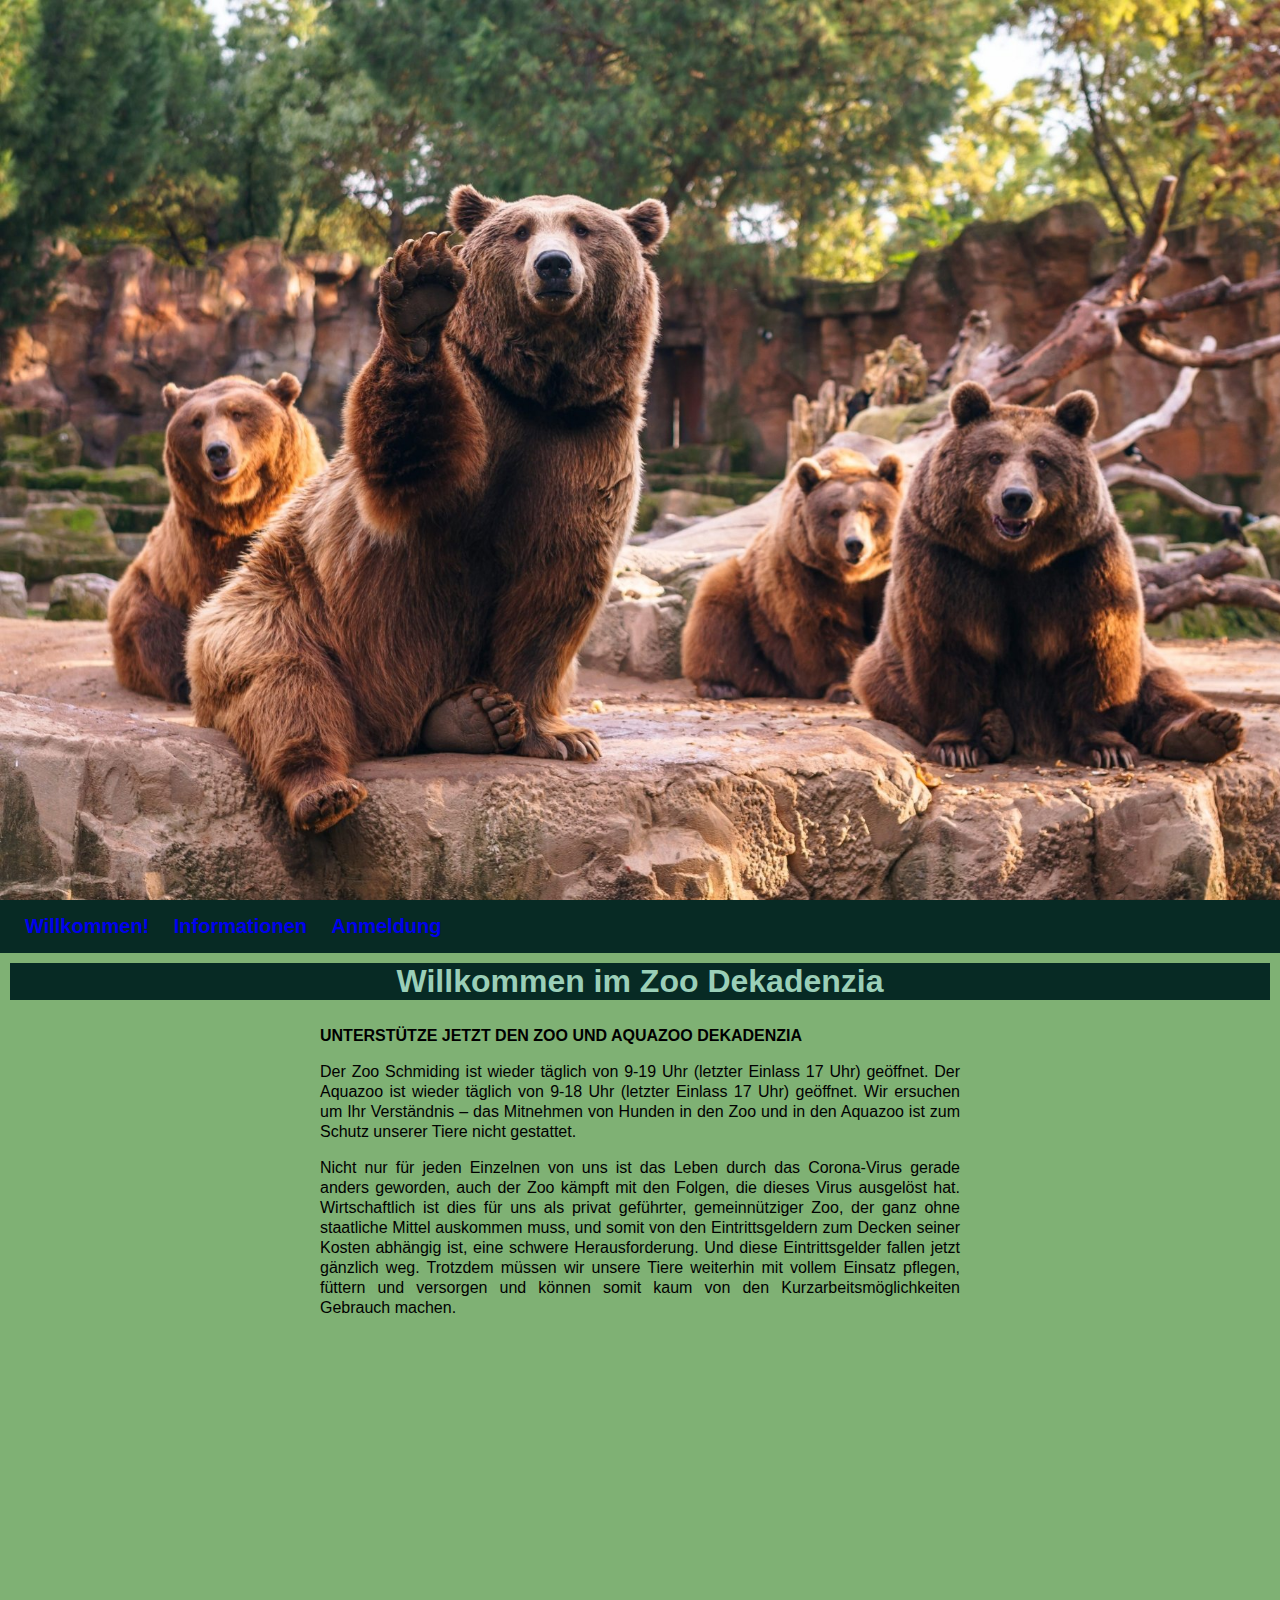
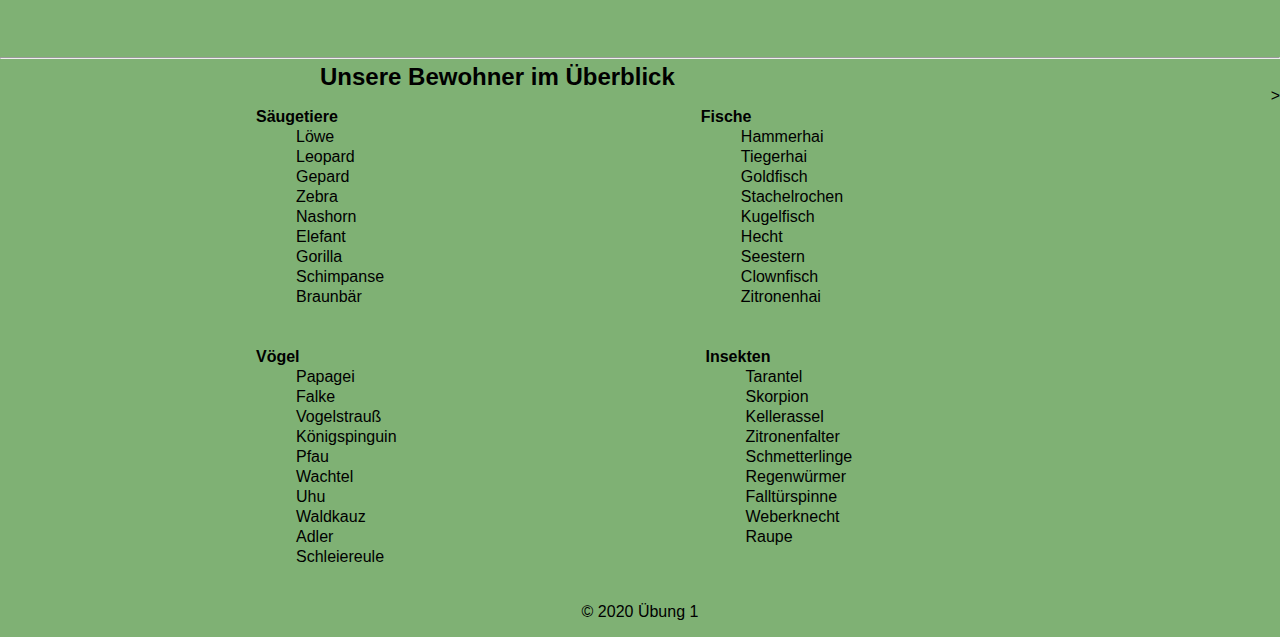
<file: Index.html>
<!DOCTYPE html>
<html>

<head>
    <title>Zoo Dekadenzia</title>
    <meta charset="UTF-8">
    <link rel="stylesheet" href="CSS/Style.css">
    <meta name="viewport" content="width=device-width, initial-scale1">
    <meta name="description" content="HTML">
</head>

<body>
    <header>
        <div class="customheader background-baer">
        
    </div>



        <nav class="Navigation">
            <ul>
                <strong> <li> <a href="Index.html">Willkommen!</a></li> </strong>
                <strong><li> <a href="Info.html">Informationen</a></li></strong>
                <strong><li> <a href="Anmeldung.html">Anmeldung</a></li></strong>
                <strong><li> </li></strong>
            </ul>
            
        </nav>

   
    </header> 
    <main>
        

        <h1> Willkommen im Zoo Dekadenzia </h1>

        <div class="row">
            <article class="formOne center">
               <strong><p>UNTERSTÜTZE JETZT DEN ZOO UND AQUAZOO DEKADENZIA</p></strong>

               <p>Der Zoo Schmiding ist wieder täglich von 9-19 Uhr (letzter Einlass 17 Uhr) geöffnet. 
                Der Aquazoo ist wieder täglich von 9-18 Uhr (letzter Einlass 17 Uhr) geöffnet. Wir ersuchen 
                um Ihr Verständnis – das Mitnehmen von Hunden in den Zoo und in den Aquazoo ist zum Schutz unserer 
                Tiere nicht gestattet.</p>
                
               <p>Nicht nur für jeden Einzelnen von uns ist das Leben durch das Corona-Virus gerade anders geworden, 
                auch der Zoo kämpft mit den Folgen, die dieses Virus ausgelöst hat. Wirtschaftlich ist dies für uns
                 als privat geführter, gemeinnütziger Zoo, der ganz ohne staatliche Mittel auskommen muss, und 
                 somit von den Eintrittsgeldern zum Decken seiner Kosten abhängig ist, eine schwere Herausforderung. 
                 Und diese Eintrittsgelder fallen jetzt gänzlich weg. Trotzdem müssen wir unsere Tiere weiterhin mit 
                 vollem Einsatz pflegen, füttern und versorgen und können somit kaum von den Kurzarbeitsmöglichkeiten 
                 Gebrauch machen.</p>
                </article>

                
        </div>
        <iframe width="560" height="315" src="https://www.youtube.com/embed/SG8d52cVG_E" frameborder="0" allow="accelerometer; autoplay; encrypted-media; gyroscope; picture-in-picture" class="center formOne" allowfullscreen></iframe>
   <hr>
   <div>
        <h2 class="formOne center">Unsere Bewohner im Überblick</h2>
        
        <div class="row">
        <dl class="formOne tabFormTwo">
           <strong> <dt>Säugetiere</dt> </strong>
            <dd>Löwe</dd>
            <dd>Leopard</dd>
            <dd>Gepard</dd>
            <dd>Zebra</dd>
            <dd>Nashorn</dd>
            <dd>Elefant</dd>
            <dd>Gorilla</dd>
            <dd>Schimpanse</dd>
            <dd>Braunbär</dd>
            
        </dl>

        <dl class="formOne tabForm">
            <strong><dt>Fische</dt> </strong>
            <dd>Hammerhai</dd>
            <dd>Tiegerhai</dd>
            <dd>Goldfisch</dd>
            <dd>Stachelrochen</dd>
            <dd>Kugelfisch</dd>
            <dd>Hecht</dd>
            <dd>Seestern</dd>
            <dd>Clownfisch</dd>
            <dd>Zitronenhai</dd>

        </dl>>
        </div>


        <div class="row">
       <dl class="formOne tabFormTwo">
           <strong><dt>Vögel</dt> </strong>
            <dd>Papagei</dd>
            <dd>Falke</dd>
            <dd>Vogelstrauß</dd>
            <dd>Königspinguin</dd>
            <dd>Pfau</dd>
            <dd>Wachtel</dd>
            <dd>Uhu</dd>
            <dd>Waldkauz</dd>
            <dd>Adler</dd>
            <dd>Schleiereule</dd>
        </dl>

        <dl class="formOne tabForm">
           <strong><dt>Insekten</dt></strong>
            <dd>Tarantel</dd>
            <dd>Skorpion</dd>
            <dd>Kellerassel</dd>
            <dd>Zitronenfalter</dd>
            <dd>Schmetterlinge</dd>
            <dd>Regenwürmer</dd>
            <dd>Falltürspinne</dd>
            <dd>Weberknecht</dd>
            <dd>Raupe</dd>
            
        </dl>
   </div>
   
   
   
   
    </main>


    <footer class="footer">
        <p>&copy; 2020 Übung 1</p>
    </footer>
</body>

</html>
</file>
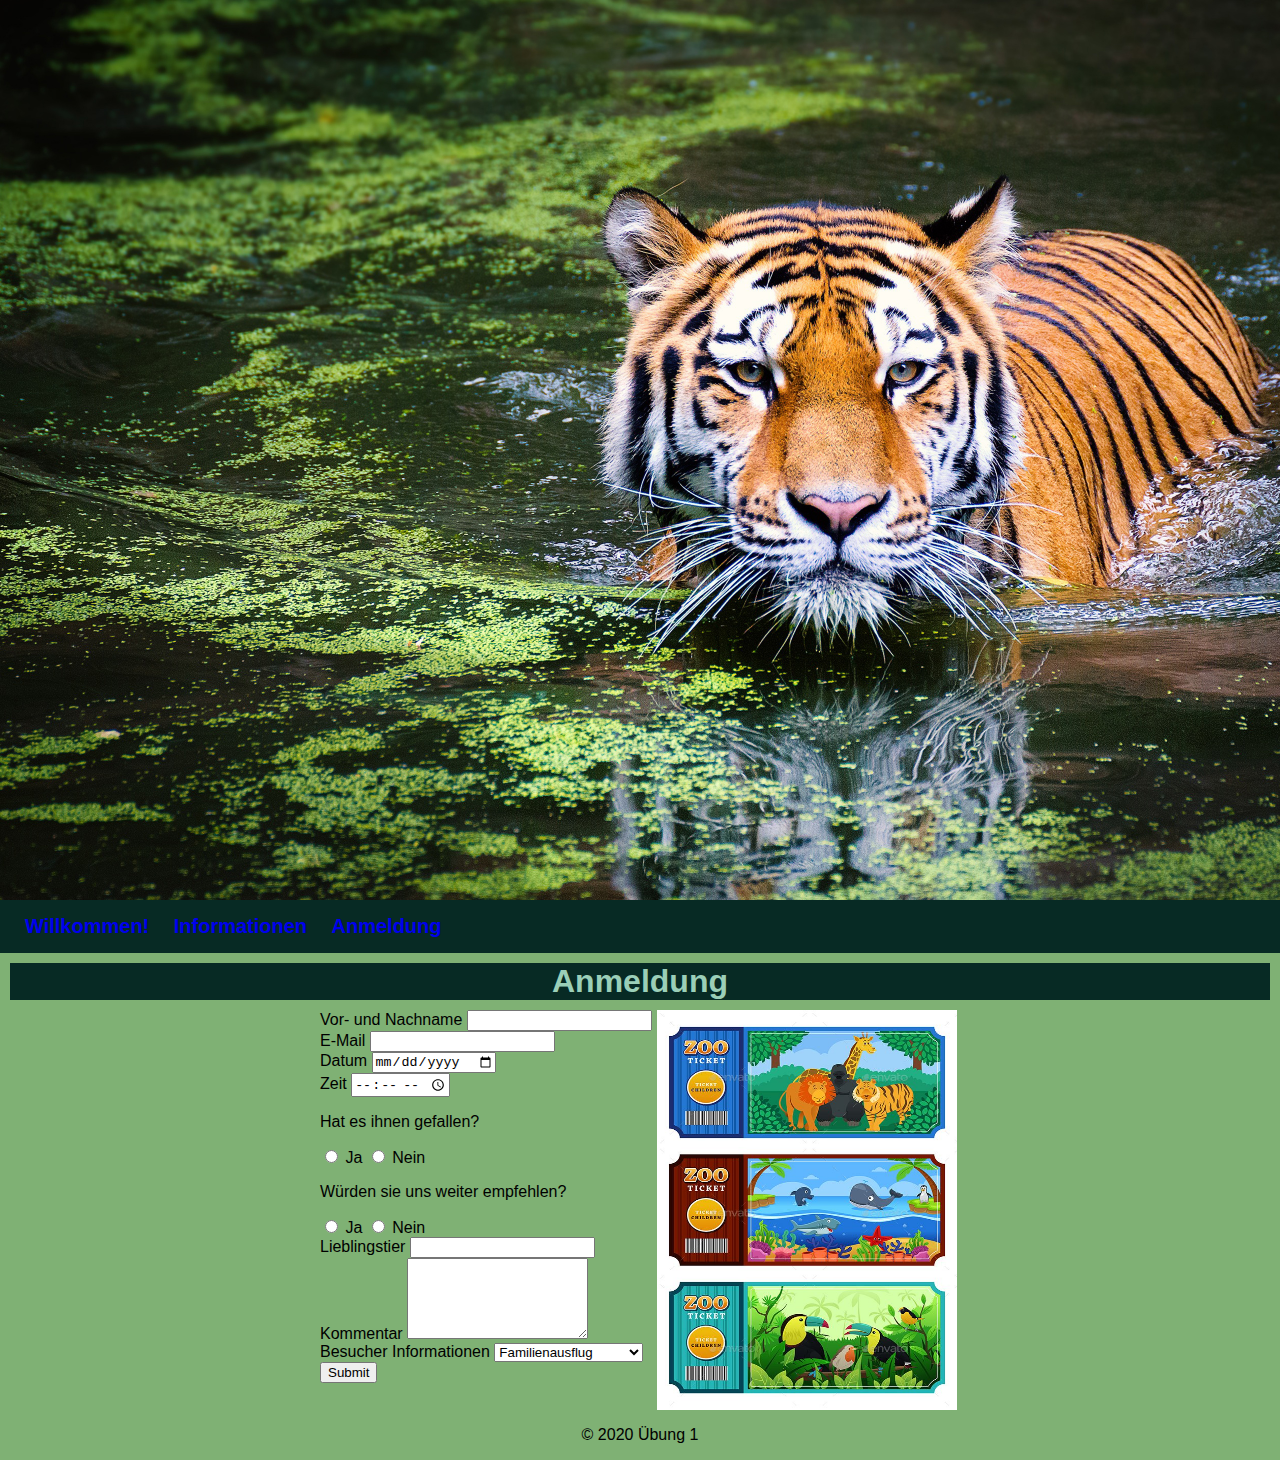
<file: Anmeldung.html>
<!DOCTYPE html>
<html>

<head>
    <title>Zoo Dekadenzia</title>
    <meta charset="UTF-8">
    <link rel="stylesheet" href="CSS/Style.css">
    <meta name="viewport" content="width=device-width, initial-scale1">
    <meta name="description" content="HTML">
</head>

<body>
    <header>
        <div class="customheader background-tiger">
        
    </div>



        <nav class="Navigation">
            <ul>
                <strong> <li> <a href="Index.html">Willkommen!</a></li> </strong>
                <strong><li> <a href="Info.html">Informationen</a></li></strong>
                 <strong><li> <a href="Anmeldung.html">Anmeldung</a></li></strong>
                <strong><li> </li></strong>
            </ul>
            
        </nav>

    </header> 
    <main>
        

        <h1> Anmeldung</h1>
        <div class="row">
            <div class="anForm">
        <form method="get" action="ausgabe.html">
            <div>
                <label for="vorname">Vor- und Nachname</label>
                <input type="text" name="vorname" id="vorname">
            </div>
            <div>
                <label for="emailadresse">E-Mail</label>
                <input type="email" name="emailadresse" id="emailadresse">
            </div>
            <div>
                <label for="datum">Datum</label>
                <input type="date" name="datum" id="datum">
            </div>
            <div>
                <label for="time">Zeit</label>
                <input type="time" name="time" id="time">
            </div>
            <div>
                <p>Hat es ihnen gefallen?</p>
                <input type="radio" name="gefallen" id="ja" value="ja">
                <label for="ja">Ja</label>
                <input type="radio" name="gefallen" id="nein" value="nein">
                <label for="nein">Nein</label>
            </div>
            <div>
                <p>Würden sie uns weiter empfehlen?</p>
                <input type="radio" name="empfehlen" id="ja" value="ja">
                <label for="ja">Ja</label>
                <input type="radio" name="empfehlen" id="nein" value="nein">
                <label for="nein">Nein</label>
            </div>
            <div>
             <label for="lieblingstier">Lieblingstier</label>
             <input type="text" list="tliste" name="lieblingstier" id="lieblingstier">
             <datalist id="tliste">
                 <option value="Zebra"></option>
                 <option value="Löwe"></option>
                 <option value="Fischotter"></option>
                 <option value="Tarantel"></option>
             </datalist>
            </div>
            <div>
                <label for="kommentar">Kommentar</label>
                <textarea rows="5" cols="20" name="kommentar" id="kommentar"></textarea>
            </div>
            <div>
                <label for="info">Besucher Informationen</label>
                <select name="info" id="info">
                    <option value="1">Familienausflug</option>
                    <option value="2">Alleine unterwegs</option>
                    <option value="3">Gruppenausflug</option>
                    <option value="4">Ausflug mit Freunden</option>
                    <option value="5">Was anderes</option>
                </select>
            </div>
            <input type="submit">
            <br>
            </form>
                </div>
            <img src ="Bilder/Ticket.jpg" alt="Tickets kaufen" class="pic">
        </div>
    </main>


    <footer class="footer">
        <p>&copy; 2020 Übung 1</p>
    </footer>
</body>

</html>
</file>
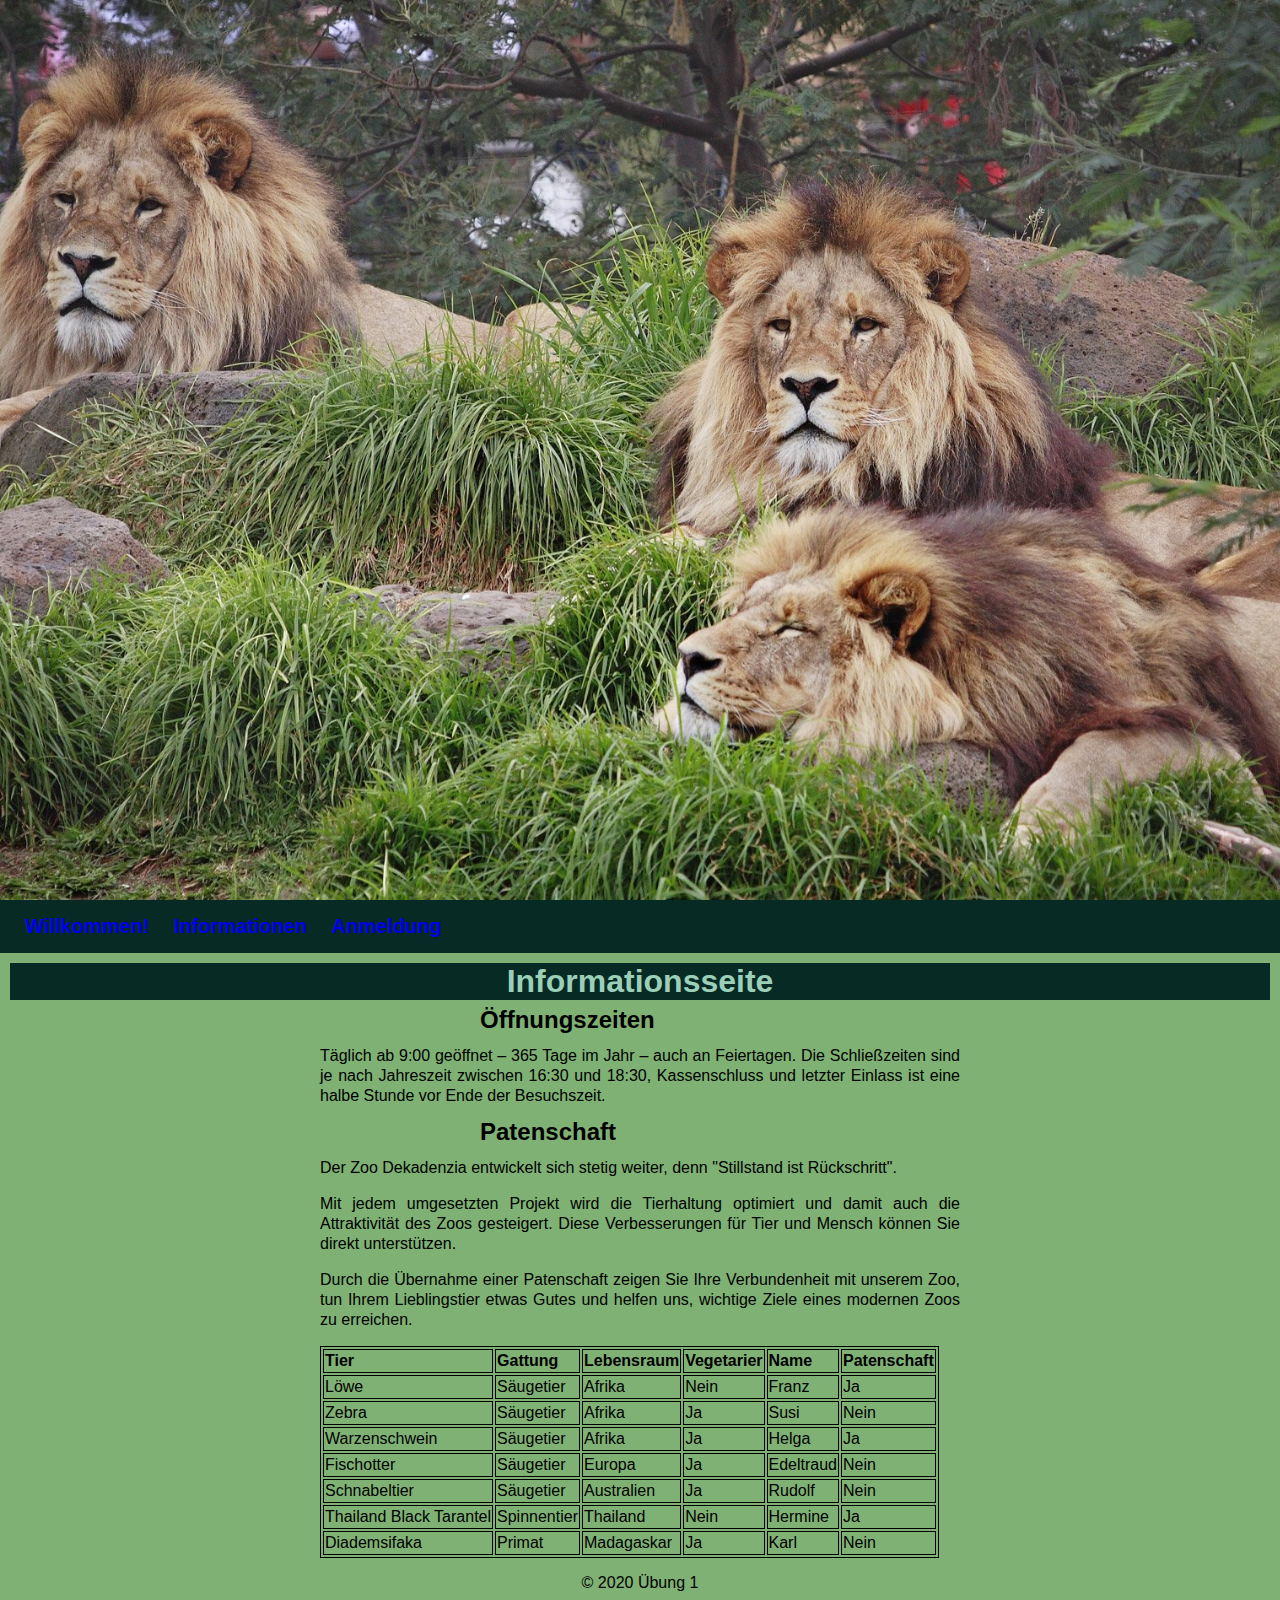
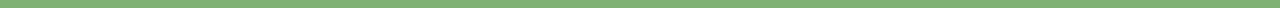
<file: Info.html>
<!DOCTYPE html>
<html>

<head>
    <title>Zoo Dekadenzia</title>
    <meta charset="UTF-8">
    <link rel="stylesheet" href="CSS/Style.css">
    <meta name="viewport" content="width=device-width, initial-scale1">
    <meta name="description" content="HTML">
</head>

<body>
    <header>
        <div class="customheader background-lion">
        
    </div>



        <nav class="Navigation">
            <ul>
                <strong> <li> <a href="Index.html">Willkommen!</a></li> </strong>
                <strong><li> <a href="Info.html">Informationen</a></li></strong>
                <strong><li> <a href="Anmeldung.html">Anmeldung</a></li></strong>
                <strong><li> </li></strong>
            </ul>
            
        </nav>

    </header> 
    <main>
        

        <h1> Informationsseite</h1>

        
        <div class="formOne center">
            <h2 class="center formOne">Öffnungszeiten</h2>
            <article>
                <p>
                    Täglich ab 9:00 geöffnet – 365 Tage im Jahr – auch an Feiertagen. Die Schließzeiten sind
                     je nach Jahreszeit zwischen 16:30 und 18:30, Kassenschluss und letzter Einlass ist eine 
                     halbe Stunde vor Ende der Besuchszeit.
                </p>
            </article>
        </div>

        <div class="formOne center">
            <h2 class="center formOne">Patenschaft</h2>
            <p>Der Zoo Dekadenzia entwickelt sich stetig weiter, denn "Stillstand ist Rückschritt".</p>
            
        <p>Mit jedem umgesetzten Projekt wird die Tierhaltung optimiert und damit auch die Attraktivität 
            des Zoos gesteigert. Diese Verbesserungen für Tier und Mensch können Sie direkt unterstützen.</p>
            
            
            <p>Durch die Übernahme einer Patenschaft zeigen Sie Ihre Verbundenheit mit unserem Zoo, tun Ihrem 
            Lieblingstier etwas Gutes und helfen uns, wichtige Ziele eines modernen Zoos zu erreichen.</p>
        </div>

        <div class="formOne center">
        <table class="tab">
            <tr>
                <th> Tier </th>
                <th>Gattung</th>
                <th>Lebensraum</th>
                <th>Vegetarier</th>
                <th>Name</th>
                <th>Patenschaft</th>
            </tr>
            <tr>
                <td>Löwe</td>
                <td>Säugetier</td>
                <td>Afrika</td>
                <td>Nein</td>
                <td>Franz</td>
                <td>Ja</td>
                </tr>
                <tr>
                    <td>Zebra</td>
                    <td>Säugetier</td>
                    <td>Afrika</td>
                    <td>Ja</td>
                    <td>Susi</td>
                    <td>Nein</td>
                    </tr>
                    <tr>
                        <td>Warzenschwein</td>
                        <td>Säugetier</td>
                        <td>Afrika</td>
                        <td>Ja</td>
                        <td>Helga</td>
                        <td>Ja</td>
                        </tr>
                        <tr>
                            <td>Fischotter</td>
                            <td>Säugetier</td>
                            <td>Europa</td>
                            <td>Ja</td>
                            <td>Edeltraud</td>
                            <td>Nein</td>
                            </tr>
                            <tr>
                                <td>Schnabeltier</td>
                                <td>Säugetier</td>
                                <td>Australien</td>
                                <td>Ja</td>
                                <td>Rudolf</td>
                                <td>Nein</td>
                                </tr>
                                <tr>
                                    <td>Thailand Black Tarantel</td>
                                    <td>Spinnentier</td>
                                    <td>Thailand</td>
                                    <td>Nein</td>
                                    <td>Hermine</td>
                                    <td>Ja</td>
                                    </tr>
                                    <tr>
                                        <td>Diademsifaka</td>
                                        <td>Primat</td>
                                        <td>Madagaskar</td>
                                        <td>Ja</td>
                                        <td>Karl</td>
                                        <td>Nein</td>
                                        </tr>
        </table>
        </div>

       
   
   
    </main>


    <footer class="footer">
        <p>&copy; 2020 Übung 1</p>
    </footer>
</body>

</html>
</file>
<file: CSS/Style.css>
body {
    background-color: 		#7fb174;
    margin: 0;
    padding: 0;
    font-family: Verdana, Geneva, Tahoma, sans-serif;
    color: #000000;
}
h1 {
    margin: 10px;
    background-color: #072a24;
    color:     #9BCFB8;
    text-align: center;
}
.row {
    display: flex;
}

.formOne {
   display: block;
   width: 50%;
   margin: 20px;
   line-height: 20px;
   text-align: justify;
}

.center { 
    margin: auto;
    padding: auto;
}

.customheader{
    height: 100vh;
    overflow: hidden;
    position: relative;
    background-attachment: fixed;
    background-size: cover;

    background-repeat: no-repeat;
    background-position: 0 0;
}
.background-baer{
    background-image: url('../Bilder/Baer.jpg')
}
.background-lion{
    background-image: url('../Bilder/lion.jpg');
}
.background-tiger{
    background-image: url('../Bilder/Tiger.jpg');
}

.tab {
    border: 1px solid black;

}
.tab td,th  {
    border: 1px solid black;

}

.tabForm {
    display: block;
    margin-left: 2px;
    margin-right: 10%;
}

.tabFormTwo {
    display: block;
    margin-left: 20%;
    margin-right: 1px;
}

.pic {
    height: 400px;
    width: 300px;
}

.anForm {
    display: block;
    margin-left: 25%;
    margin-right: 5px;
}

@media screen and (max-width: 720px) {
    .row {
        display: block;
        margin-left: 10px;
        width: 100%;
    }

    .newrow { 
        width: 100%;
     }
}

 
.Navigation ul {
    background-color: #072a24;
    margin: 0;
    padding: 15px;
    color:#7fb174;
}

.Navigation ul li {
    display: inline;
   margin: 10px;
   font-size: 20px;
   text-decoration: none;
   }
   
   .Navigation ul li a {
   
      text-decoration: none;
      }

   .footer{
       text-align: center;
   }
</file>
